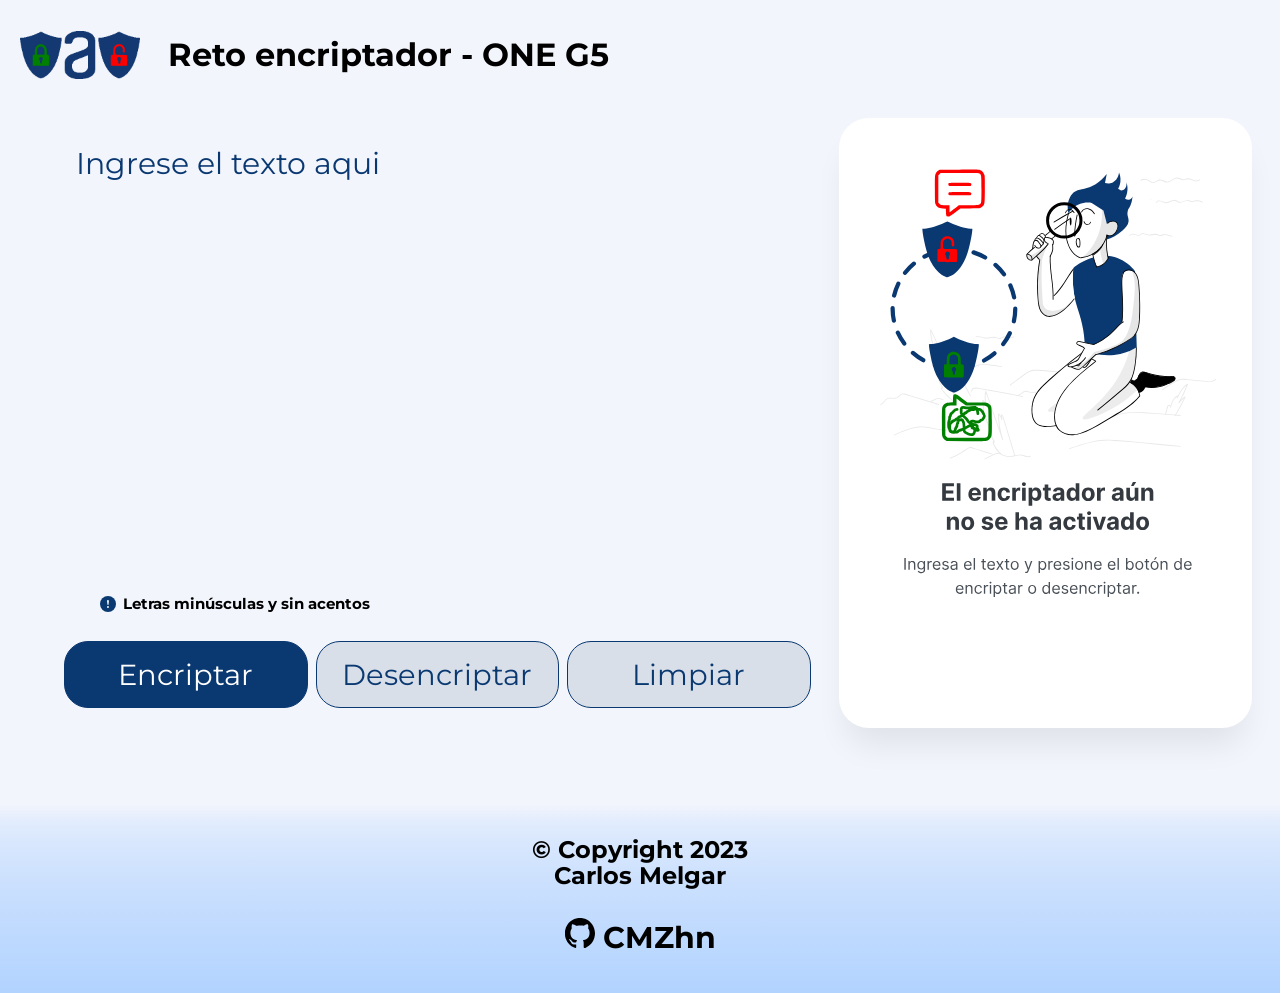
<file: index.html>
<!DOCTYPE html>
<html lang="es">
<head>
    <meta charset="UTF-8">
    <meta http-equiv="X-UA-Compatible" content="IE=edge">
    <meta name="viewport" content="width=device-width, initial-scale=1.0">
    <title>Ecriptador - Reto ONE G5 </title>
    <link rel="stylesheet" href="./Style_CMhn.css">
    <!-- Fuente de Inter de Google fonts-->
    <link rel="preconnect" href="https://fonts.googleapis.com">
    <link rel="preconnect" href="https://fonts.gstatic.com" crossorigin>
    <link href="https://fonts.googleapis.com/css2?family=Montserrat:wght@300&display=swap" rel="stylesheet">
</head>
<body>
    <header>
        <img class="logo" src="./01_Imagenes/logo.gif" alt="Logo Alura Encriptador" >
        <h1>Reto encriptador - ONE G5</h1>
    </header>
    <main>
        <section class="seccion_encriptador">
            <textarea class="textarea_encriptador" onkeyup="Actualizar_Encriptador()" cols="30" rows="10" placeholder="Ingrese el texto aqui"></textarea>
            <div>
                <p class="instrucciones"><img src="./01_Imagenes/Exclamacion.svg">Letras minúsculas y sin acentos</p>
            </div>
            <div class="Botones_encriptador">
                <button class="btn_encriptar" onclick="Boton_encriptar()">Encriptar</button>
                <button class="btn_desencriptar" onclick="Boton_desencriptar()">Desencriptar</button>
                <button class="btn_Limpiar" onclick="Boton_limpiar()">Limpiar</button>
            </div>
        </section>
        <section class="seccion_resultado">
            <div class="Area_resultado">
                <textarea disabled class="textarea_resultado" cols="20" rows="10"></textarea>
                <button class="btn_copiar" onclick="Boton_copiar()">Copiar</button>
            </div>       
        </section>
    </main>
    <footer>
        <div class="Informacion_Autor">
            <p>&copy Copyright 2023<br>Carlos Melgar</p>
            <a href="https://github.com/CMZhn" target = "_blank"><img class="Logo_GitHub" src="./01_Imagenes/logo_GitHub.svg" alt="Logo github" > CMZhn</a>
        </div>
    </footer>
    <script src="./Script_CMhn.js"></script>
</body>

</html>
</file>
<file: Style_CMhn.css>
*{
    background: #F3F5FC;
    font-family: 'Montserrat', sans-serif;
    font-weight: 400;
    font-size: 32px;
    line-height: 150%;
}
body{
    margin: 0;
}

header{
    width: calc(100% - 20px);
    margin: 0 0 0 10px;
    height: 118px;
}
.logo{
    width: 120px;
    padding: 10px 0px 10px 0px;
    margin: 0 10px 0 10px;
    vertical-align:middle;
    
}
header h1{
    display: inline-block;
    text-align: center;
    vertical-align:middle;
    font-weight: bold;
    padding: 10px;
}

main{
    width: calc(95.84% - 10px);
    display: flex;
    margin: 0 0px 50px 4.16%;
}

.seccion_encriptador{
    width: calc(96% - 400px);
}
.textarea_encriptador{
    border: none;
    color: #0A3871;
    padding: 15px;
    height:calc(100% - 229px);
    width: calc(100% - 45px);
    margin: 7.5px;
    font-size: 30px;
    resize: none;
    transition: 0ms;
    border-radius: 30px;
}

::placeholder{
    color: #0A3871;
}
.textarea_encriptador:focus{
    outline: none;
}

.instrucciones{
    margin: 11px 15px 16px 15px;
    font-size: 15px;
    font-weight: bold;
    color: black;
    border-radius: 10px;
    width: calc(100% - 50px);

}
.instrucciones img{
    width: 16px;
    vertical-align: middle;
    margin-right:0.2em;
    margin-left: 1em;
    background: transparent;  
}
.Botones_encriptador{
    display: inline-block;
    width: 100%;
    text-align: center;
}
.btn_encriptar{
    background-color: #0A3871;
    border: 1px solid #0A3871;
    border-radius: 24px;
    font-size: 29px;
    color: white;
    cursor: pointer;
    width: calc(159px + 11%);
    height: 67px;
    margin: auto;
    margin-top: 10px;
}
.btn_encriptar:hover, .btn_desencriptar:hover, .btn_Limpiar:hover, .btn_copiar:hover {
    font-weight: bold;
    box-shadow: 0px 10px 20px -8px rgba(0, 0, 0, 0.5);
}
.btn_encriptar:hover{
    color: rgb(0, 191, 0);
}
.btn_desencriptar:hover{
    color: rgb(255, 52, 52);
}

.btn_desencriptar, .btn_Limpiar{
    background: #d8dfe8;
    border: 1px solid #0A3871;
    border-radius: 24px;
    font-size: 29px;
    color: #0A3871;
    cursor: pointer;
    width: calc(159px + 11%);
    height: 67px;
    margin-top: 10px
}
.seccion_resultado{
    width: Calc(400px + 4%);
}
.Area_resultado{
    background: #FFFFFF;
    margin: 0 4% 20px 4%;
    width: calc(100% - 8%);
    height: calc(100% - 25px);
    border-radius: 30px;
    box-shadow: 0px 24px 32px -8px rgba(0, 0, 0, 0.08);
    display: block;
    text-align: center;
}

.textarea_resultado{
    background: white;
    background-image: url(./01_Imagenes/Fodo_resultado.svg);
    background-repeat: no-repeat;
    background-position: center;
    border: none;
    color: black;
    margin: 30px 30px 0px 30px;
    font-size: 24px;
    width: calc(100% - 60px);
    height: calc(100% - 131px);
    resize: none;
}

.textarea_resultado:focus{
    outline: none;
}

.btn_copiar{
    background-color: white;
    border: 1px solid #0A3871;
    border-radius: 24px;
    font-size: 29px;
    color: #0A3871;
    cursor: pointer;
    width: 336px;
    height: 67px;
    margin: auto;
    vertical-align: middle;
    visibility:hidden;
    transition: 30ms;
}
footer{
    background: linear-gradient(#F3F5FC, 30%, #b2d3ff);
    height: 170px;
    padding: 10px;
    text-align: center;
}
.Informacion_Autor{
    background:none;
    text-align: center;
    margin: auto;
    width: 300px;
}
.Informacion_Autor p{
    background:none;
    font-weight: bold;
    font-size: 24px;
    line-height: 110%;
}
.Informacion_Autor a{
    background:none;
    font-weight: bold;
    font-size: 30px;
    line-height: 110%;
    text-decoration: none;
    color: black;
}

.Logo_GitHub {
    background:none;
    width: 30px;
    font-size: 20px;
    
}


/*CSS para pantallas de Celular y Tables*/

/* Tables*/
@media screen and (max-width:940px){
    main{
        display: block;
    }
    .seccion_encriptador{
        width: calc(100% - 10px);
        margin-bottom: 50px;
    }
    .instrucciones{
        width: calc(100% - 40px);   
    }
    .seccion_resultado{
        width: calc(100% - 10px);
    }
    .Area_resultado{
        height: 343px;
    }
    .textarea_resultado{
        height: calc(100% - 260 px);
        background-image: url(./01_Imagenes/Fodo_resultado_2.svg);

    }
    .btn_copiar{
        width: calc(100% - 60px);
    }

}

/*Celular*/
@media screen and (max-width:640px){
    header{
        height: auto;
        text-align: center;
    }
    .logo{
        width: 100px;
        margin: auto;        
    }
    header h1{
        display: block;
        padding: 0;
        margin: 5px;
        font-size: 24px;
    }
    .seccion_encriptador{
        margin-bottom: 15px;
    }
    .textarea_encriptador{
        font-size: 22px;
        border-radius: 0px;
    }
    .instrucciones{
        font-size: 12px;
        width: calc(100% - 30px);   
    }
    .btn_encriptar, .btn_desencriptar, .btn_Limpiar, .btn_copiar {
        font-size: 22px;
        height: 50px;
        border-radius: 20px;
        margin-top: 5px;
    }
    .Area_resultado{
        height: 400px;
        border-radius: 15px;
    }
    .textarea_resultado{
        height: calc(100% - 110px);
        background-image: url(./01_Imagenes/Fodo_resultado_3.svg);
        margin: 15px 15px 0px 15px;
        font-size: 22px;

    }
    .btn_copiar{
        width: calc(100% - 30px);
    }

}
/* Pantallas muy pequeñas*/
@media screen and (max-width:374px){
    .textarea_resultado{
        background-image: none;
    }
}
</file>
